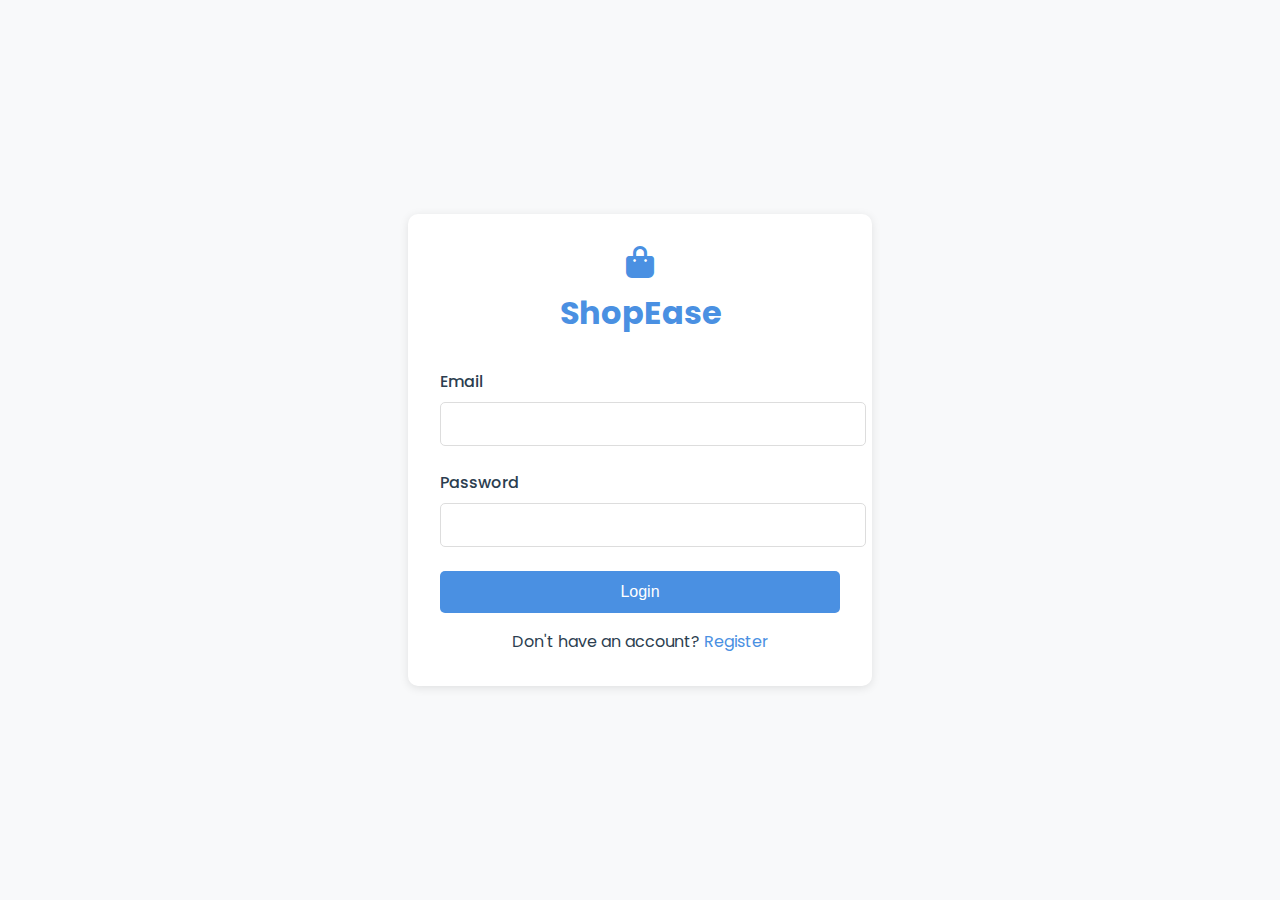
<file: src/templates/login.html>
<!DOCTYPE html>
<html lang="en">
<head>
    <meta charset="UTF-8">
    <meta name="viewport" content="width=device-width, initial-scale=1.0">
    <title>ShopEase - Login</title>
    <link href="https://fonts.googleapis.com/css2?family=Poppins:wght@400;500;600;700&display=swap" rel="stylesheet">
    <link href="https://cdnjs.cloudflare.com/ajax/libs/font-awesome/6.0.0/css/all.min.css" rel="stylesheet">
    <style>
        :root {
            --primary-color: #4a90e2;
            --secondary-color: #34495e;
            --accent-color: #2ecc71;
            --background-color: #f8f9fa;
            --text-color: #2c3e50;
        }

        body {
            font-family: 'Poppins', sans-serif;
            margin: 0;
            background-color: var(--background-color);
            color: var(--text-color);
            display: flex;
            justify-content: center;
            align-items: center;
            min-height: 100vh;
        }

        .login-container {
            background: white;
            padding: 2rem;
            border-radius: 10px;
            box-shadow: 0 2px 10px rgba(0,0,0,0.1);
            width: 100%;
            max-width: 400px;
        }

        .brand {
            text-align: center;
            margin-bottom: 2rem;
        }

        .brand i {
            font-size: 2rem;
            color: var(--primary-color);
        }

        .brand h1 {
            margin: 0.5rem 0;
            color: var(--primary-color);
        }

        .form-group {
            margin-bottom: 1.5rem;
        }

        .form-group label {
            display: block;
            margin-bottom: 0.5rem;
            font-weight: 500;
        }

        .form-group input {
            width: 100%;
            padding: 0.75rem;
            border: 1px solid #ddd;
            border-radius: 5px;
            font-size: 1rem;
            transition: border-color 0.3s;
        }

        .form-group input:focus {
            outline: none;
            border-color: var(--primary-color);
        }

        .btn {
            width: 100%;
            padding: 0.75rem;
            border: none;
            border-radius: 5px;
            background-color: var(--primary-color);
            color: white;
            font-size: 1rem;
            font-weight: 500;
            cursor: pointer;
            transition: background-color 0.3s;
        }

        .btn:hover {
            background-color: #357abd;
        }

        .register-link {
            text-align: center;
            margin-top: 1rem;
        }

        .register-link a {
            color: var(--primary-color);
            text-decoration: none;
        }

        .error-message {
            color: #e74c3c;
            text-align: center;
            margin-bottom: 1rem;
            display: none;
        }
    </style>
</head>
<body>
    <div class="login-container">
        <div class="brand">
            <i class="fas fa-shopping-bag"></i>
            <h1>ShopEase</h1>
        </div>

        <div class="error-message" id="error-message"></div>

        <form id="login-form">
            <div class="form-group">
                <label for="email">Email</label>
                <input type="email" id="email" name="email" required>
            </div>

            <div class="form-group">
                <label for="password">Password</label>
                <input type="password" id="password" name="password" required>
            </div>

            <button type="submit" class="btn">Login</button>
        </form>

        <div class="register-link">
            Don't have an account? <a href="/register">Register</a>
        </div>
    </div>

    <script>
        document.getElementById('login-form').addEventListener('submit', async (e) => {
            e.preventDefault();
            const email = document.getElementById('email').value;
            const password = document.getElementById('password').value;
            const errorMessage = document.getElementById('error-message');

            try {
                const response = await fetch('/login', {
                    method: 'POST',
                    headers: {
                        'Content-Type': 'application/json'
                    },
                    body: JSON.stringify({ email, password })
                });

                const data = await response.json();

                if (response.ok) {
                    window.location.href = '/';
                } else {
                    errorMessage.textContent = data.error || 'Login failed';
                    errorMessage.style.display = 'block';
                }
            } catch (error) {
                errorMessage.textContent = 'An error occurred. Please try again.';
                errorMessage.style.display = 'block';
            }
        });
    </script>
</body>
</html>
</file>
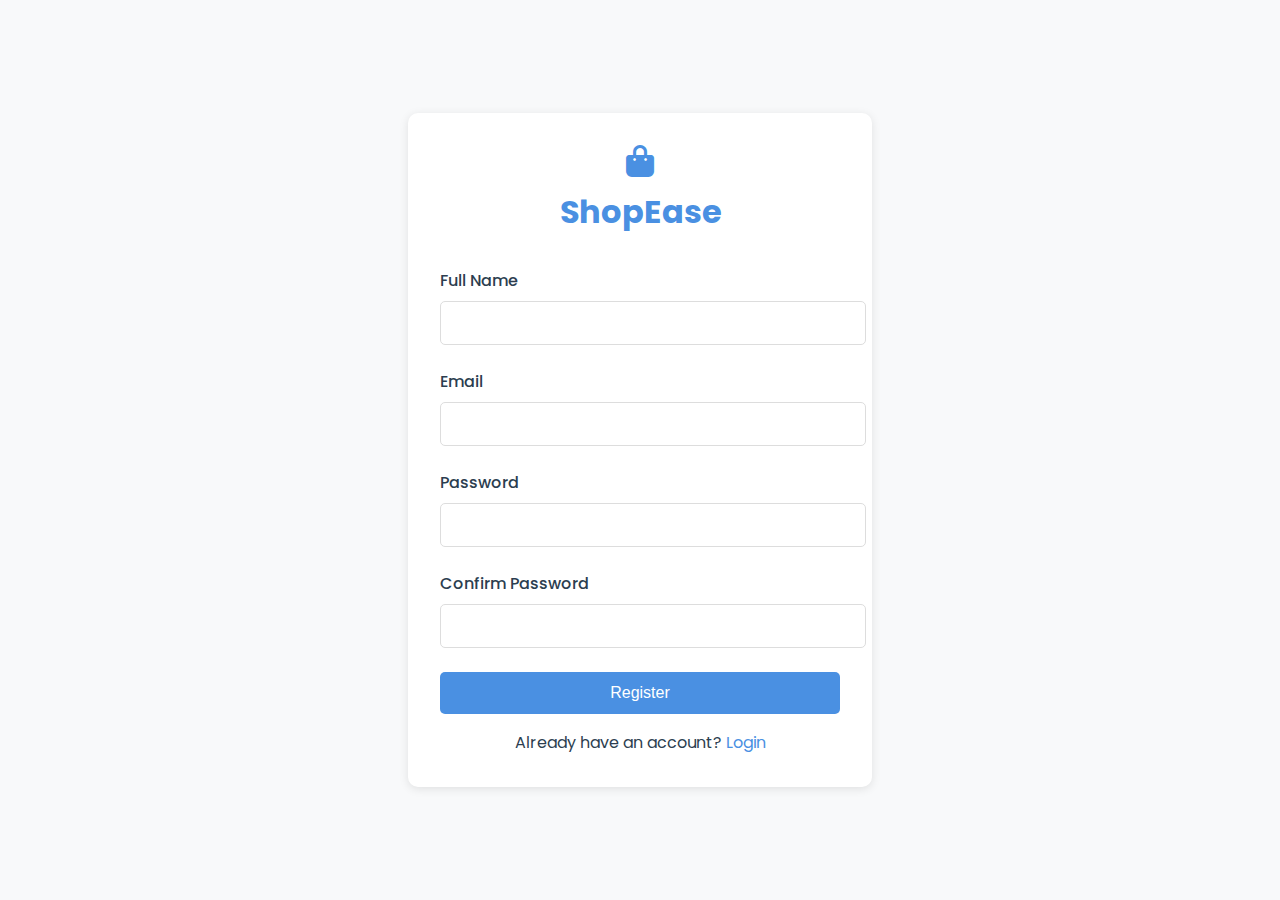
<file: src/templates/register.html>
<!DOCTYPE html>
<html lang="en">
<head>
    <meta charset="UTF-8">
    <meta name="viewport" content="width=device-width, initial-scale=1.0">
    <title>ShopEase - Register</title>
    <link href="https://fonts.googleapis.com/css2?family=Poppins:wght@400;500;600;700&display=swap" rel="stylesheet">
    <link href="https://cdnjs.cloudflare.com/ajax/libs/font-awesome/6.0.0/css/all.min.css" rel="stylesheet">
    <style>
        :root {
            --primary-color: #4a90e2;
            --secondary-color: #34495e;
            --accent-color: #2ecc71;
            --background-color: #f8f9fa;
            --text-color: #2c3e50;
        }

        body {
            font-family: 'Poppins', sans-serif;
            margin: 0;
            background-color: var(--background-color);
            color: var(--text-color);
            display: flex;
            justify-content: center;
            align-items: center;
            min-height: 100vh;
        }

        .register-container {
            background: white;
            padding: 2rem;
            border-radius: 10px;
            box-shadow: 0 2px 10px rgba(0,0,0,0.1);
            width: 100%;
            max-width: 400px;
        }

        .brand {
            text-align: center;
            margin-bottom: 2rem;
        }

        .brand i {
            font-size: 2rem;
            color: var(--primary-color);
        }

        .brand h1 {
            margin: 0.5rem 0;
            color: var(--primary-color);
        }

        .form-group {
            margin-bottom: 1.5rem;
        }

        .form-group label {
            display: block;
            margin-bottom: 0.5rem;
            font-weight: 500;
        }

        .form-group input {
            width: 100%;
            padding: 0.75rem;
            border: 1px solid #ddd;
            border-radius: 5px;
            font-size: 1rem;
            transition: border-color 0.3s;
        }

        .form-group input:focus {
            outline: none;
            border-color: var(--primary-color);
        }

        .btn {
            width: 100%;
            padding: 0.75rem;
            border: none;
            border-radius: 5px;
            background-color: var(--primary-color);
            color: white;
            font-size: 1rem;
            font-weight: 500;
            cursor: pointer;
            transition: background-color 0.3s;
        }

        .btn:hover {
            background-color: #357abd;
        }

        .login-link {
            text-align: center;
            margin-top: 1rem;
        }

        .login-link a {
            color: var(--primary-color);
            text-decoration: none;
        }

        .error-message {
            color: #e74c3c;
            text-align: center;
            margin-bottom: 1rem;
            display: none;
        }
    </style>
</head>
<body>
    <div class="register-container">
        <div class="brand">
            <i class="fas fa-shopping-bag"></i>
            <h1>ShopEase</h1>
        </div>

        <div class="error-message" id="error-message"></div>

        <form id="register-form">
            <div class="form-group">
                <label for="name">Full Name</label>
                <input type="text" id="name" name="name" required>
            </div>

            <div class="form-group">
                <label for="email">Email</label>
                <input type="email" id="email" name="email" required>
            </div>

            <div class="form-group">
                <label for="password">Password</label>
                <input type="password" id="password" name="password" required>
            </div>

            <div class="form-group">
                <label for="confirm-password">Confirm Password</label>
                <input type="password" id="confirm-password" name="confirm-password" required>
            </div>

            <button type="submit" class="btn">Register</button>
        </form>

        <div class="login-link">
            Already have an account? <a href="/login">Login</a>
        </div>
    </div>

    <script>
        document.getElementById('register-form').addEventListener('submit', async (e) => {
            e.preventDefault();
            const name = document.getElementById('name').value;
            const email = document.getElementById('email').value;
            const password = document.getElementById('password').value;
            const confirmPassword = document.getElementById('confirm-password').value;
            const errorMessage = document.getElementById('error-message');

            if (password !== confirmPassword) {
                errorMessage.textContent = 'Passwords do not match';
                errorMessage.style.display = 'block';
                return;
            }

            try {
                const response = await fetch('/register', {
                    method: 'POST',
                    headers: {
                        'Content-Type': 'application/json'
                    },
                    body: JSON.stringify({ name, email, password })
                });

                const data = await response.json();

                if (response.ok) {
                    window.location.href = '/login';
                } else {
                    errorMessage.textContent = data.error || 'Registration failed';
                    errorMessage.style.display = 'block';
                }
            } catch (error) {
                errorMessage.textContent = 'An error occurred. Please try again.';
                errorMessage.style.display = 'block';
            }
        });
    </script>
</body>
</html>
</file>
